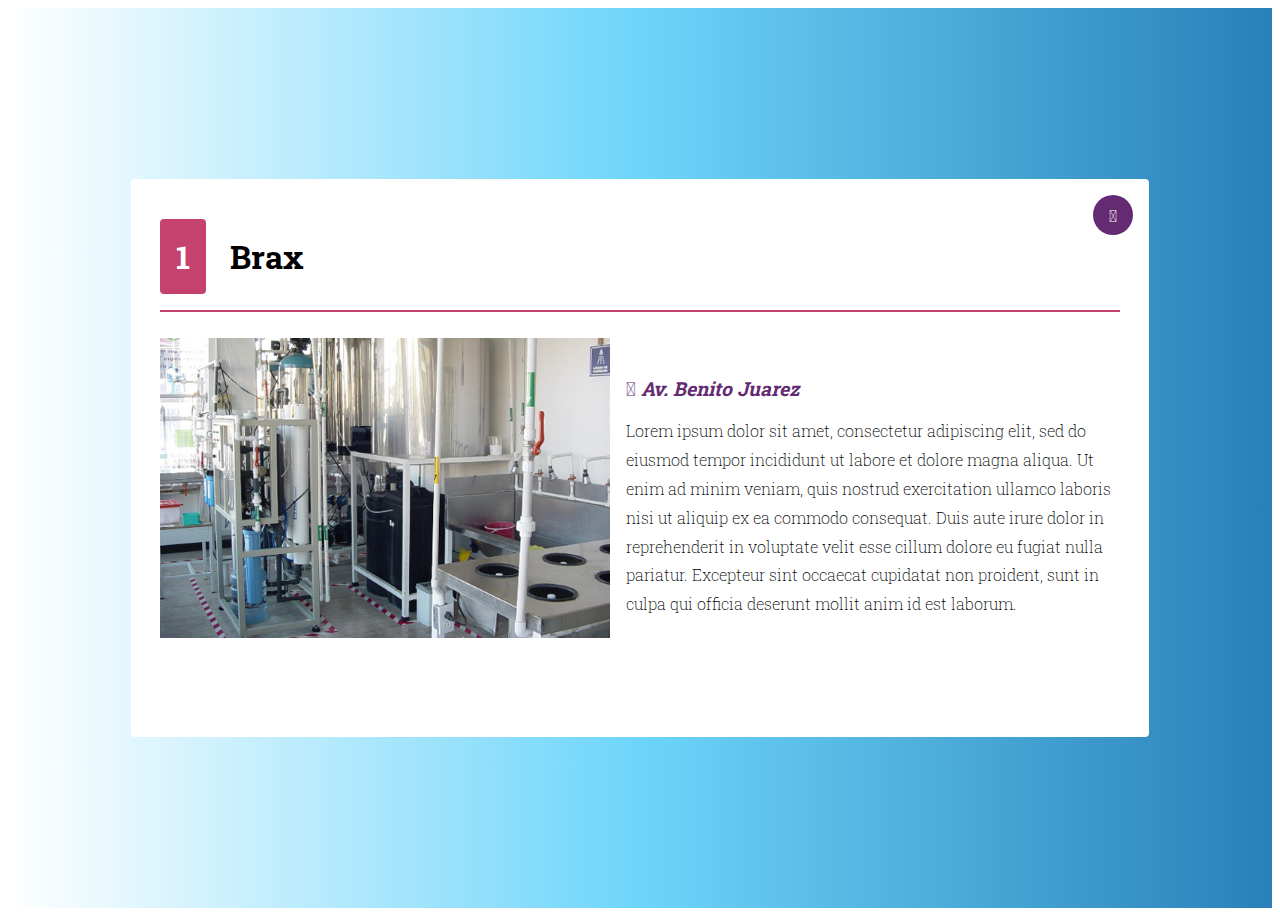
<file: boletines/purificadoras/brax.html>
<!DOCTYPE html>
<html>
<head>
	<meta charset="utf-8">
	<meta name="viewport" content="width=device-width,initial-scale=1.0">
	<title>Las mejores purificadoras de mi ciudad</title> 
	<!--links css-->
	<link rel="stylesheet" href="../font-awesome/css/fontawesome.min.css">
	<link rel="stylesheet" href="../assets/css/main.css">
	<!-- FONT-AWESOME CDN -->
    <link rel="stylesheet" 
    href="https://use.fontawesome.com/releases/v5.7.2/css/all.css" 
    integrity="sha384-fnmOCqbTlWIlj8LyTjo7mOUStjsKC4pOpQbqyi7RrhN7udi9RwhKkMHpvLbHG9Sr" 
    crossorigin="anonymous">
    <link href="https://fonts.googleapis.com/css2?family=Roboto+Slab&display=swap" rel="stylesheet">
    <link rel="stylesheet" href="https://cdnjs.cloudflare.com/ajax/libs/animate.css/4.0.0/animate.min.css"/>

</head>
<body>
	<!--contenedor--> 
	<div class="container"> 
		<!--contenido-->
		<div class="content animate__animated animate__fadeInDown">
			<div class="actions">
				<a href="../" class="close">
					<span><i class="fas fa-times"></i></span>
				</a>
			</div>
			<header>
				<h2 class="title-item">
					<span class="position">1</span>
					Brax
				</h2> 
			</header>
			<section>
				<img class="main-images" src="../assets/images/AGUA.jpg" alt="planta purificadora de agua">
				<div class="text"></div>
					<address class="addr">
						<i class="fas fa-map-marker-alt"></i>
						Av. Benito Juarez
					</address>
					<p class="paragraph">
						Lorem ipsum dolor sit amet, consectetur adipiscing elit, sed do eiusmod tempor incididunt ut labore et dolore magna aliqua. Ut enim ad minim veniam, quis nostrud exercitation ullamco laboris nisi ut aliquip ex ea commodo consequat. Duis aute irure dolor in reprehenderit in voluptate velit esse cillum dolore eu fugiat nulla pariatur. Excepteur sint occaecat cupidatat non proident, sunt in culpa qui officia deserunt mollit anim id est laborum.
					</p>
					
			</section>
		</div>
	</div>
	<script src="../js/main.js"></script>
</body>
</html>
</file>
<file: boletines/assets/css/main.css>
.red{

			height: 200px;
			width: 100px;
			background-color: red; 
		}

	 	#boton-pago{
			background-color:blue; 
		}

		p{
			color:black;
		}

		.container{
			background: #2980B9;  /* fallback for old browsers */
			background: -webkit-linear-gradient(to right, #FFFFFF, #6DD5FA, #2980B9);  /* Chrome 10-25, Safari 5.1-6 */
			background: linear-gradient(to right, #FFFFFF, #6DD5FA, #2980B9); /* W3C, IE 10+/ Edge, Firefox 16+, Chrome 26+, Opera 12+, Safari 7+ */
			height: 100vh;
			display: flex;
			align-items: center;
			justify-content: center;
		}

		.content{
			max-width: 960px;
			max-height: 500px; 
			width: 100%;
			height: 100%;
			background-color: white;
			border-radius:4px;
			position: relative;
			overflow: scroll;
		}

		.content{
				padding: 1em;
			}
			td{
				display: block;
				width: 100%;
			}
			td:nth-of-type(1){
				font-size: 1.8em;
				font-weight: bold;
				color:#642B73;
			}
			th{
				display: none;
			}

		/*tipo de letra a todo el contenido html*/
		html{
			font-family: 'Roboto Slab', serif;
		}
		/*valor que nos permite cambiar el color de link y que aprezca subraryado o no*/
		a{
			text-decoration: none;
			color: #32a852;
		}
		/*valor que nos permite darle opacidad al los links cuando se coloca el cursos sobre ellos*/
		a:hover{
			opacity: 0.4;
		}
		/*valor que nos permite ajustar la imagen al 100% de bloque donde se encuentra*/
		img{
			max-width: 100%;
		}

		.title{
			text-transform: uppercase;
			text-align: center;
		}

		.fa-star{
			color: #ffc400;
		}

		.paragraph{
			line-height: 1.8em;
			font-weight: 200;
		}

		.teibl{
			width: 100%;
			border-spacing: 0;
		}

		.teibl td, .teibl th{
			padding: 1em;
			text-align: left;
		}

		.teibl tr:nth-child(even){background-color: #f3e5f5;}
		.title-item{
			/*border-bottom-style: solid;
			border-width: 2px;
			border-color: #C6426E;*/
			border-bottom: solid 2px #C6426E; 
			padding-bottom: 1em;
			font-size: 2em;	
		}

		.position{
			background-color: #C6426E;
			color: white;
			padding: 0.5em;
			border-radius: 4px;
			margin-right: 0.5em;
		}

		.actions{
			position:absolute;
			top: 1em;
			right:1em;
		}

		.close{
			height: 40px;
			width: 40px;
			color: white;
			border-radius: 50%;
			background-color: #642B73;
			display: inline-block;
			box-shadow: 0 3px 6px rgba(0,0,0,0,16), 0 3px 6px rgba(0,0,0,0,23);
			font-weight: 300;
			cursor: pointer;
			display:flex;
			justify-content: center;
			align-items: center;
		}

		.addr{
			font-weight: bold;
			color: #642B73;	
			font-size: 1.2em;
			margin-top:2em;
			display: inline-block;
		}

		.main-images{
			float: left;
			margin-right: 1em;
			height: 300px;
		}
		
		/*con @media estamos haciendo resposivo el sitio para pantallas pequeñas tales como celulares, desde los mas populares hasta los mas limtados de pantalla*/
		@media(min-width: 900px){
			th{
				display: table-cell;
			}
			td{ 
				width:auto;
				display: table-cell;

			}
			td:nth-of-type(1){
				font-size: 1em;}
				.content{
					padding:1.8em;
				}
			}
			
		@media(min-height: 550px){
			.content{
				height: 500px
			}
		}

		

	


/* degradado		paleta de colores
#114859				#32a852 verde
#CAE7E8				#f3e5f5 morado
#EBFFFB
#CAE8DB
#93CCA7*/
</file>
